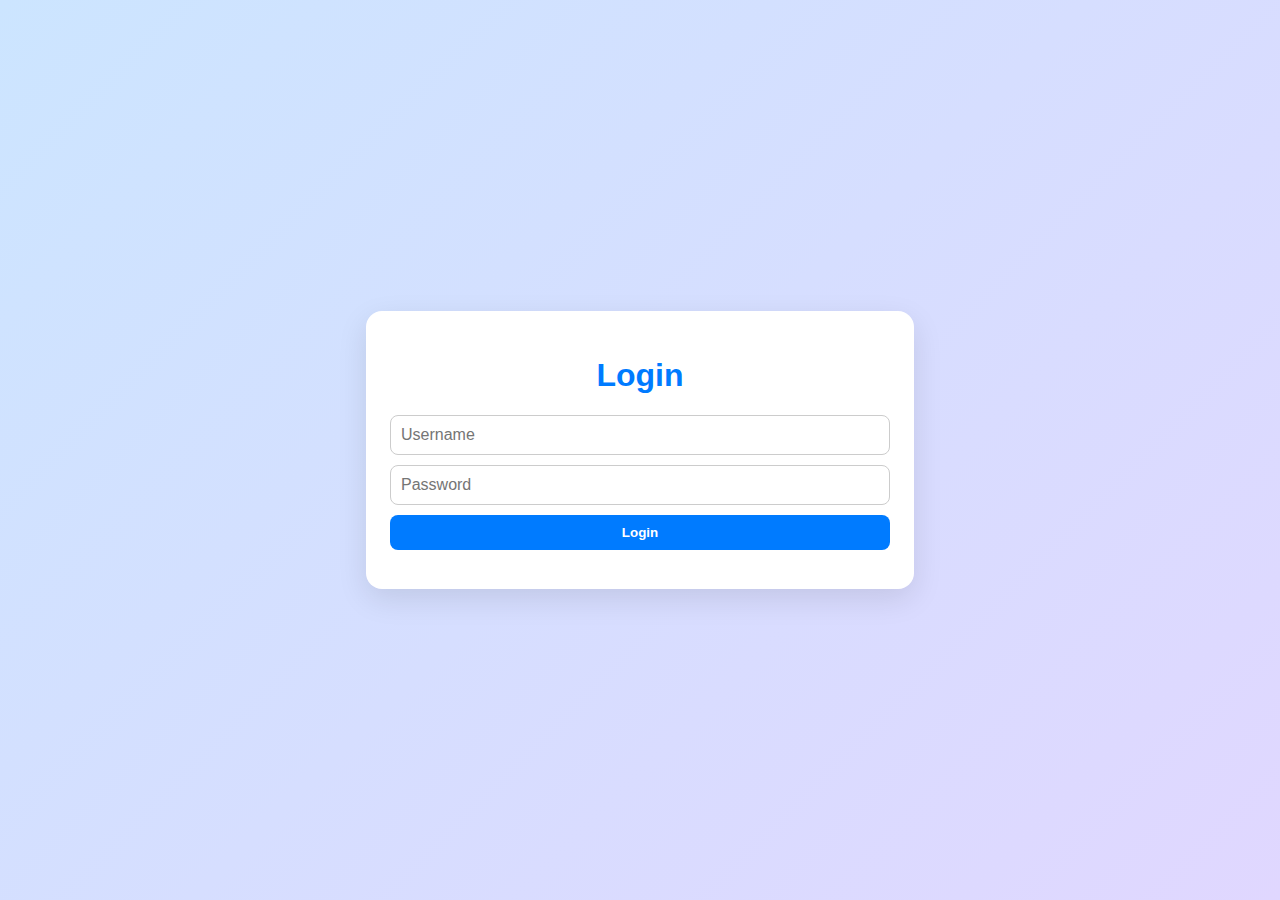
<file: index.html>
<!DOCTYPE html>
<html lang="en">
<head>
  <meta charset="UTF-8" />
  <meta name="viewport" content="width=device-width, initial-scale=1.0" />
  <title>To-Do List</title>
  <link rel="stylesheet" href="style.css" />
</head>
<body>
  <div class="logout-container">
    <button id="logout-button" class="form__button logout__button">Logout</button>
  </div>
  <div class="app">
    <h2>Welcome, <span id="user-name"></span>!</h2>
    <form id="todo-form">
      <div class="todo-input-group">
        <input type="text" id="todo-input" placeholder="Enter task" class="form__input" />
        <button type="submit" class="form__button">Add Task</button>
      </div>
    </form>
    <p id="alert" class="alert hidden">Fill the blank</p>
    <ul id="todo__list"></ul>
  </div>

  <div id="confirmModal" class="modal hidden">
    <div class="modal__content">
      <p>Are you sure you want to delete this task?</p>
      <button id="confirmYes" class="form__button">Yes</button>
      <button id="confirmNo" class="form__button">No</button>
    </div>
  </div>

  <script src="script.js"></script>

</body>
</html>
</file>
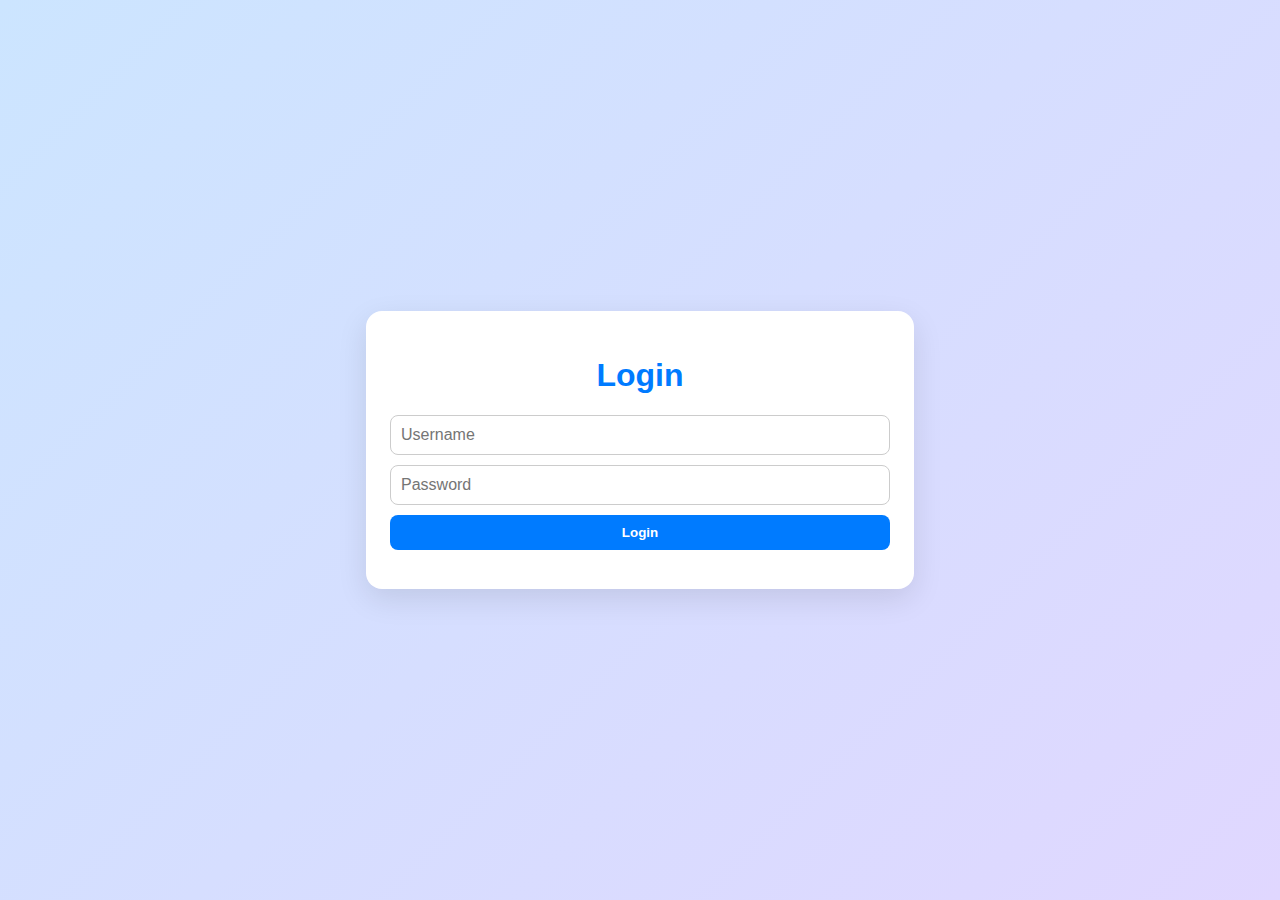
<file: login.html>
<!DOCTYPE html>
<html lang="en">
<head>
  <meta charset="UTF-8" />
  <meta name="viewport" content="width=device-width, initial-scale=1.0"/>
  <title>Login</title>
  <link rel="stylesheet" href="style.css" />
</head>
<body class="login-page">
  <div class="app">
    <h1>Login</h1>
    <form id="login-form">
      <input type="text" id="username" placeholder="Username" class="form__input" required />
      <input type="password" id="password" placeholder="Password" class="form__input" required />
      <button type="submit" class="form__button">Login</button>
    </form>
    <p id="login-message" class="form__message"></p>
  </div>

  <script src="login.js"></script>
</body>
</html>
</file>
<file: style.css>
body {
  font-family: sans-serif;
  background: linear-gradient(135deg, #cce5ff, #e0d7ff);
  margin: 0;
  padding: 0;
  display: flex;
  justify-content: center;
  min-height: 100vh;
  align-items: center;
}

.app, .form {
  background: white;
  border-radius: 16px;
  padding: 24px;
  box-shadow: 0 10px 30px rgba(0,0,0,0.1);
  width: 500px;
}

h1, h2 {
  text-align: center;
  color: #007bff;
}

.form {
  display: flex;
  flex-direction: column;
  gap: 12px;
  margin-bottom: 16px;
}

.form__input {
  padding: 10px;
  border-radius: 8px;
  border: 1px solid #ccc;
  font-size: 1rem;
}

.form__button {
  background-color: #007bff;
  color: white;
  border: none;
  border-radius: 8px;
  padding: 10px 16px;
  font-weight: bold;
  cursor: pointer;
  transition: background-color 0.3s ease;
}

.form__button:hover {
  background-color: #0056b3;
}

#todo__list {
  list-style: none;
  padding: 0;
  margin-top: 16px;
}

.task {
  display: flex;
  justify-content: space-between;
  align-items: center;
  background: #f1f3f5;
  padding: 8px 12px;
  border-radius: 8px;
  margin-bottom: 8px;
}

.task__label {
  display: flex;
  align-items: center;
  gap: 8px;
  flex: 1;
}

.task__text {
  word-break: break-word;
  white-space: pre-wrap;
  flex: 1;
}

.task__text.completed {
  text-decoration: line-through;
  color: gray;
}

.task__actions {
  display: flex;
  gap: 4px;
}

.task__btn--delete {
  background-color: #dc3545;
  color: white;
  border-radius: 6px;
  padding: 6px 18px;
  border: none;
  cursor: pointer;
}

.task__btn--edit {
  background-color: #007bff;
  color: white;
  border-radius: 6px;
  padding: 8px 24px;
  border: none;
  cursor: pointer;
}

.modal {
  position: fixed;
  top: 0;
  left: 0;
  width: 100%;
  height: 100%;
  background-color: rgba(0,0,0,0.5);
  display: flex;
  justify-content: center;
  align-items: center;
}

.modal.hidden {
  display: none;
}

.modal__content {
  background: white;
  padding: 24px;
  border-radius: 12px;
  text-align: center;
  box-shadow: 0 10px 25px rgba(0,0,0,0.2);
}

.modal__buttons {
  margin-top: 16px;
  display: flex;
  justify-content: space-around;
}

.modal__btn {
  padding: 8px 16px;
  border: none;
  border-radius: 8px;
  cursor: pointer;
}

.modal__btn--yes {
  background-color: #dc3545;
  color: white;
}

.modal__btn--no {
  background-color: #6c757d;
  color: white;
}

.form__message {
  color: red;
  text-align: center;
  font-size: 0.9rem;
}

#login-form {
  display: flex;
  flex-direction: column;
  gap: 10px
}

.todo-input-group {
  display: flex;
  gap: 8px;
  margin-bottom: 16px;
}

.todo-input-group .form__input {
  flex: 1;
}

#confirmYes {
  background-color: #dc3545;
}

.logout-container {
  position: absolute;
  top: 20px;
  right: 20px;
}

.logout__button {
  background-color: #6c757d;
  padding: 8px 12px;
  border-radius: 8px;
  font-weight: bold;
  color: white;
  border: none;
  cursor: pointer;
}

.logout__button:hover {
  background-color: #495057;
}

.hidden {
  display: none;
}
.alert {
  color: red;
  margin-top: -4px;
  font-size: small;
}
</file>
